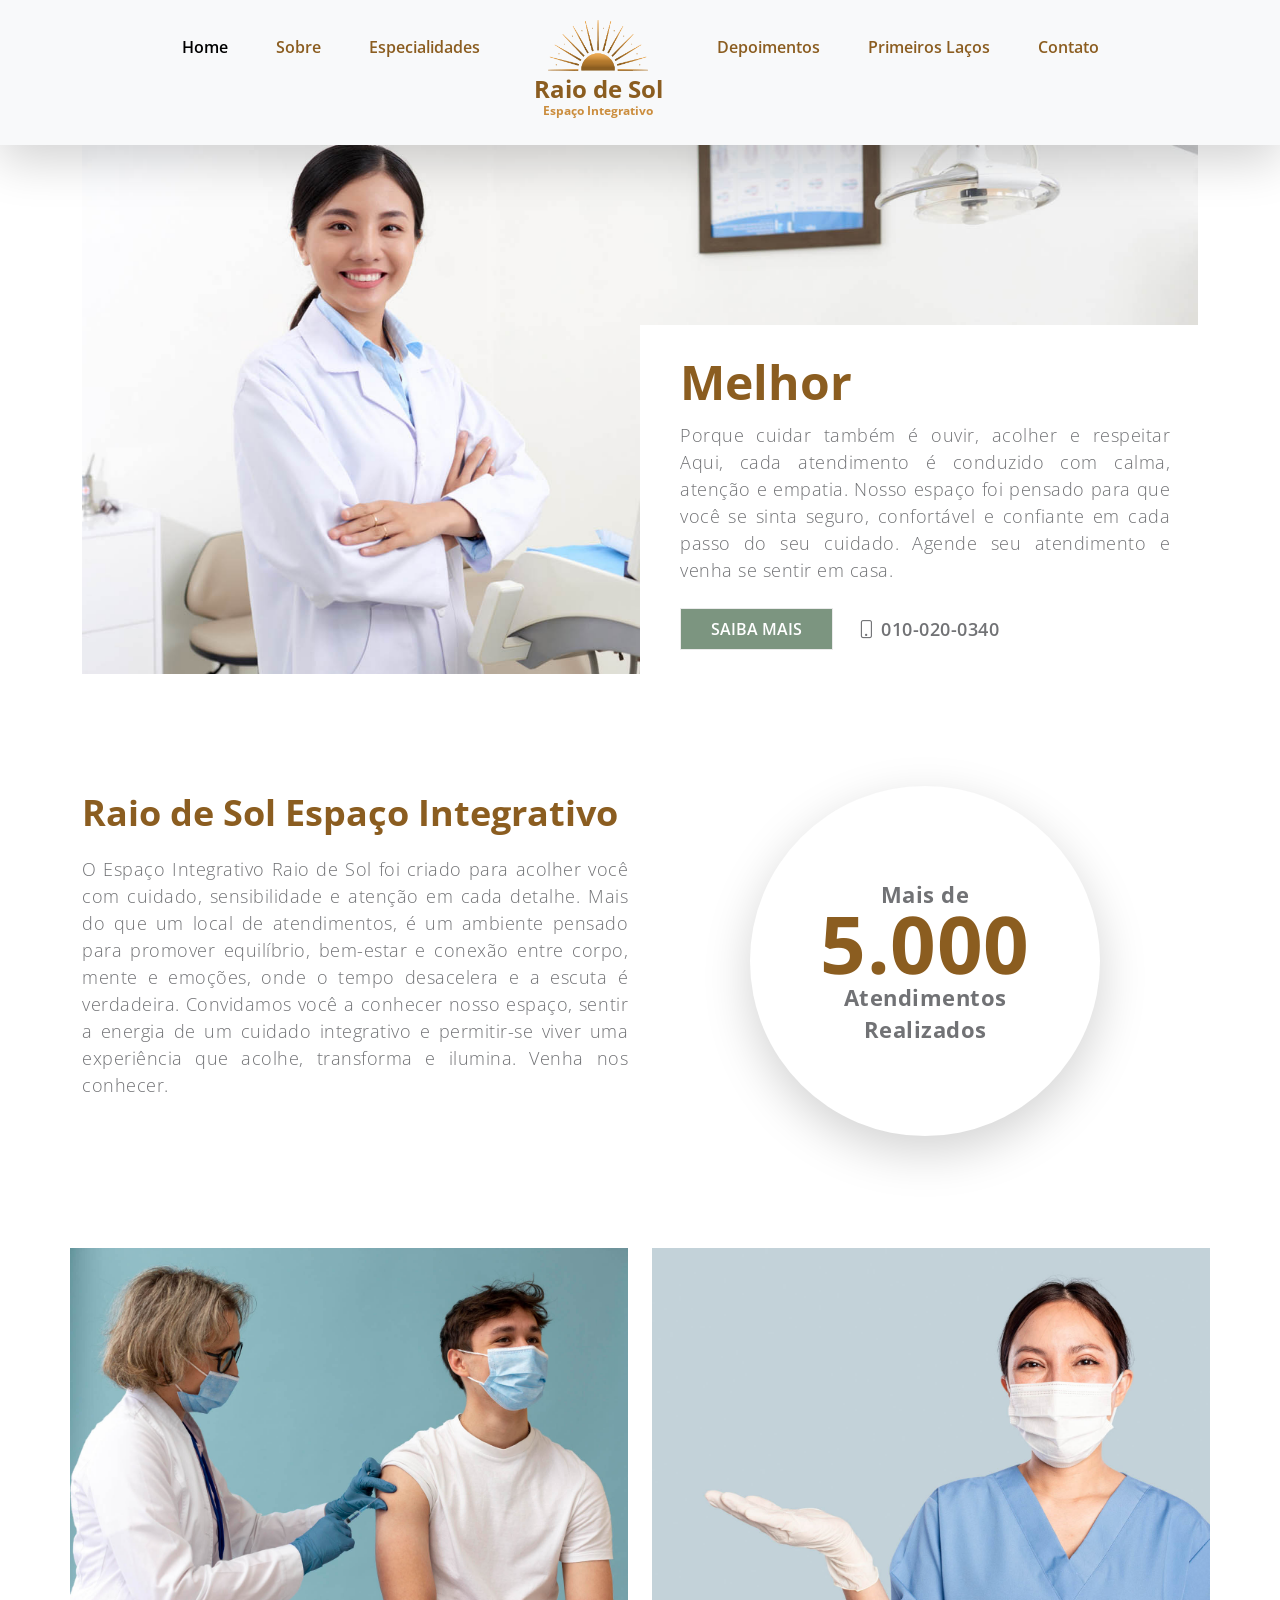
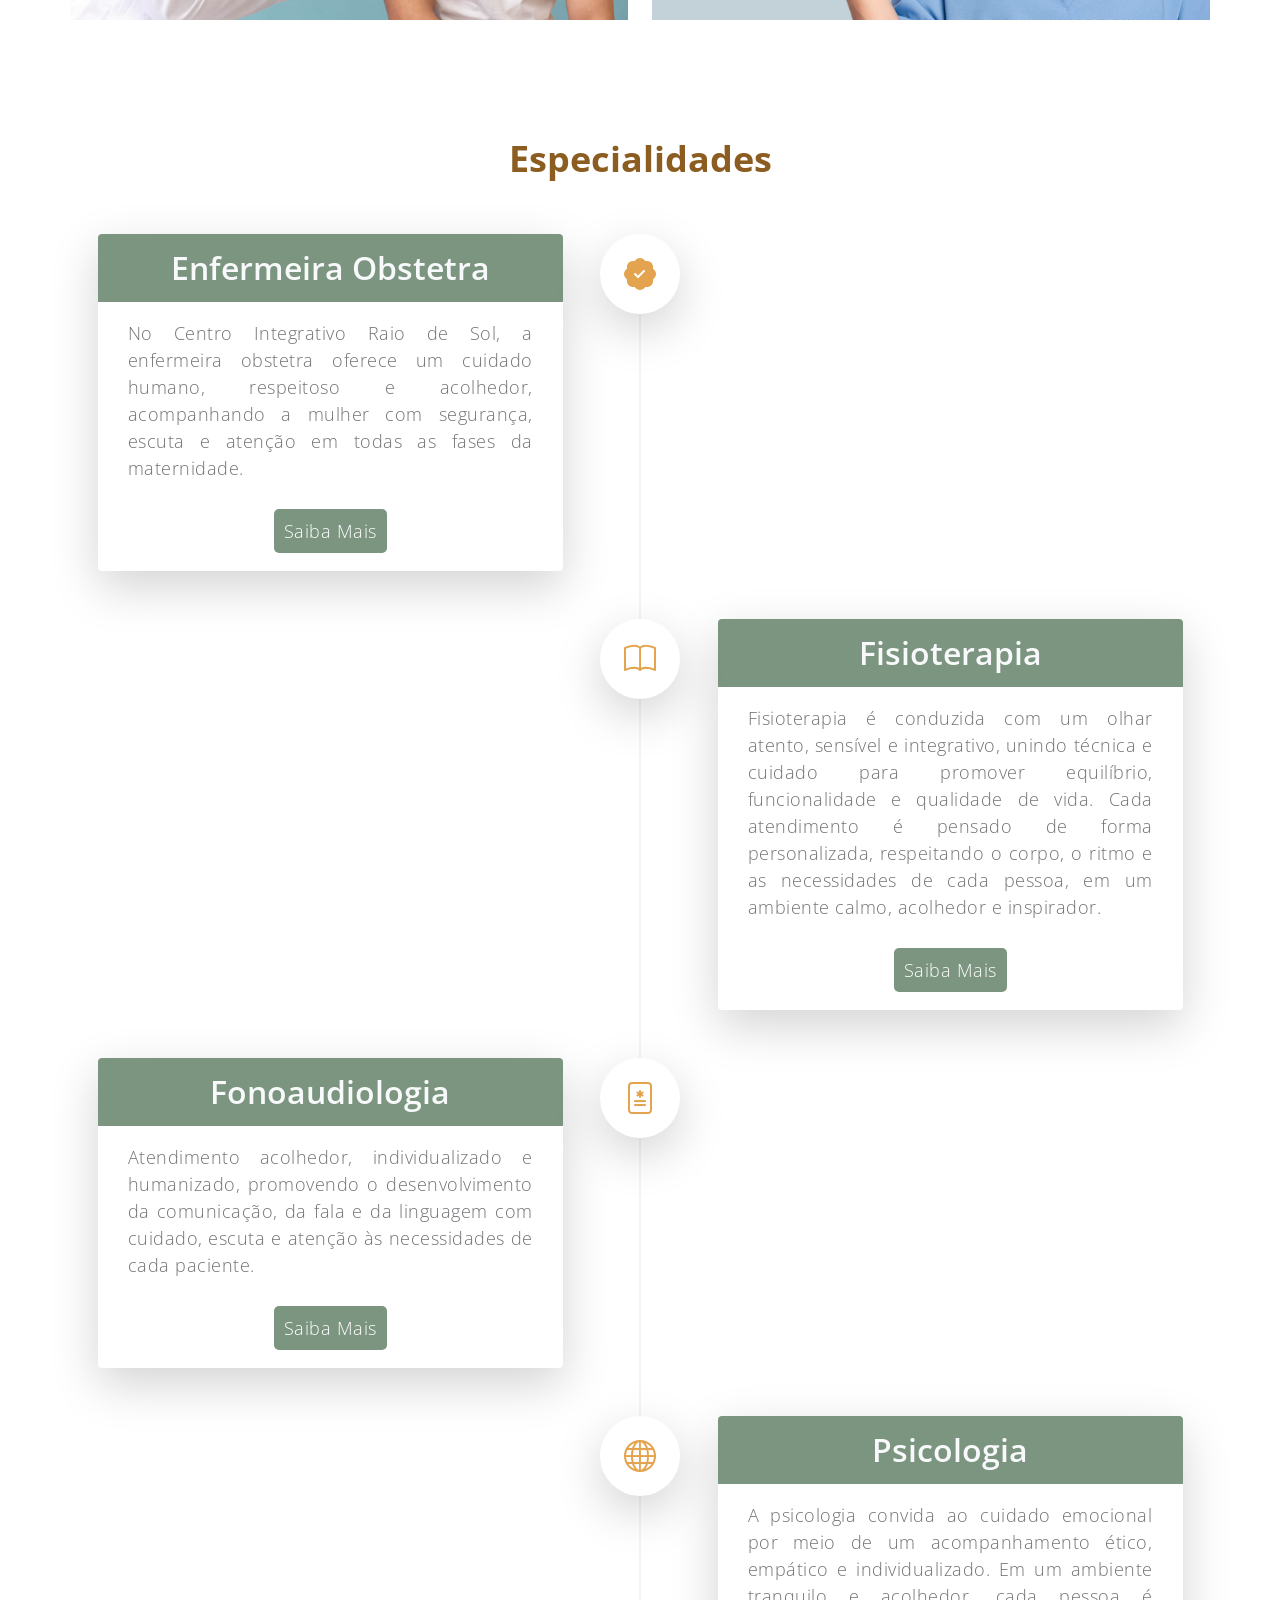
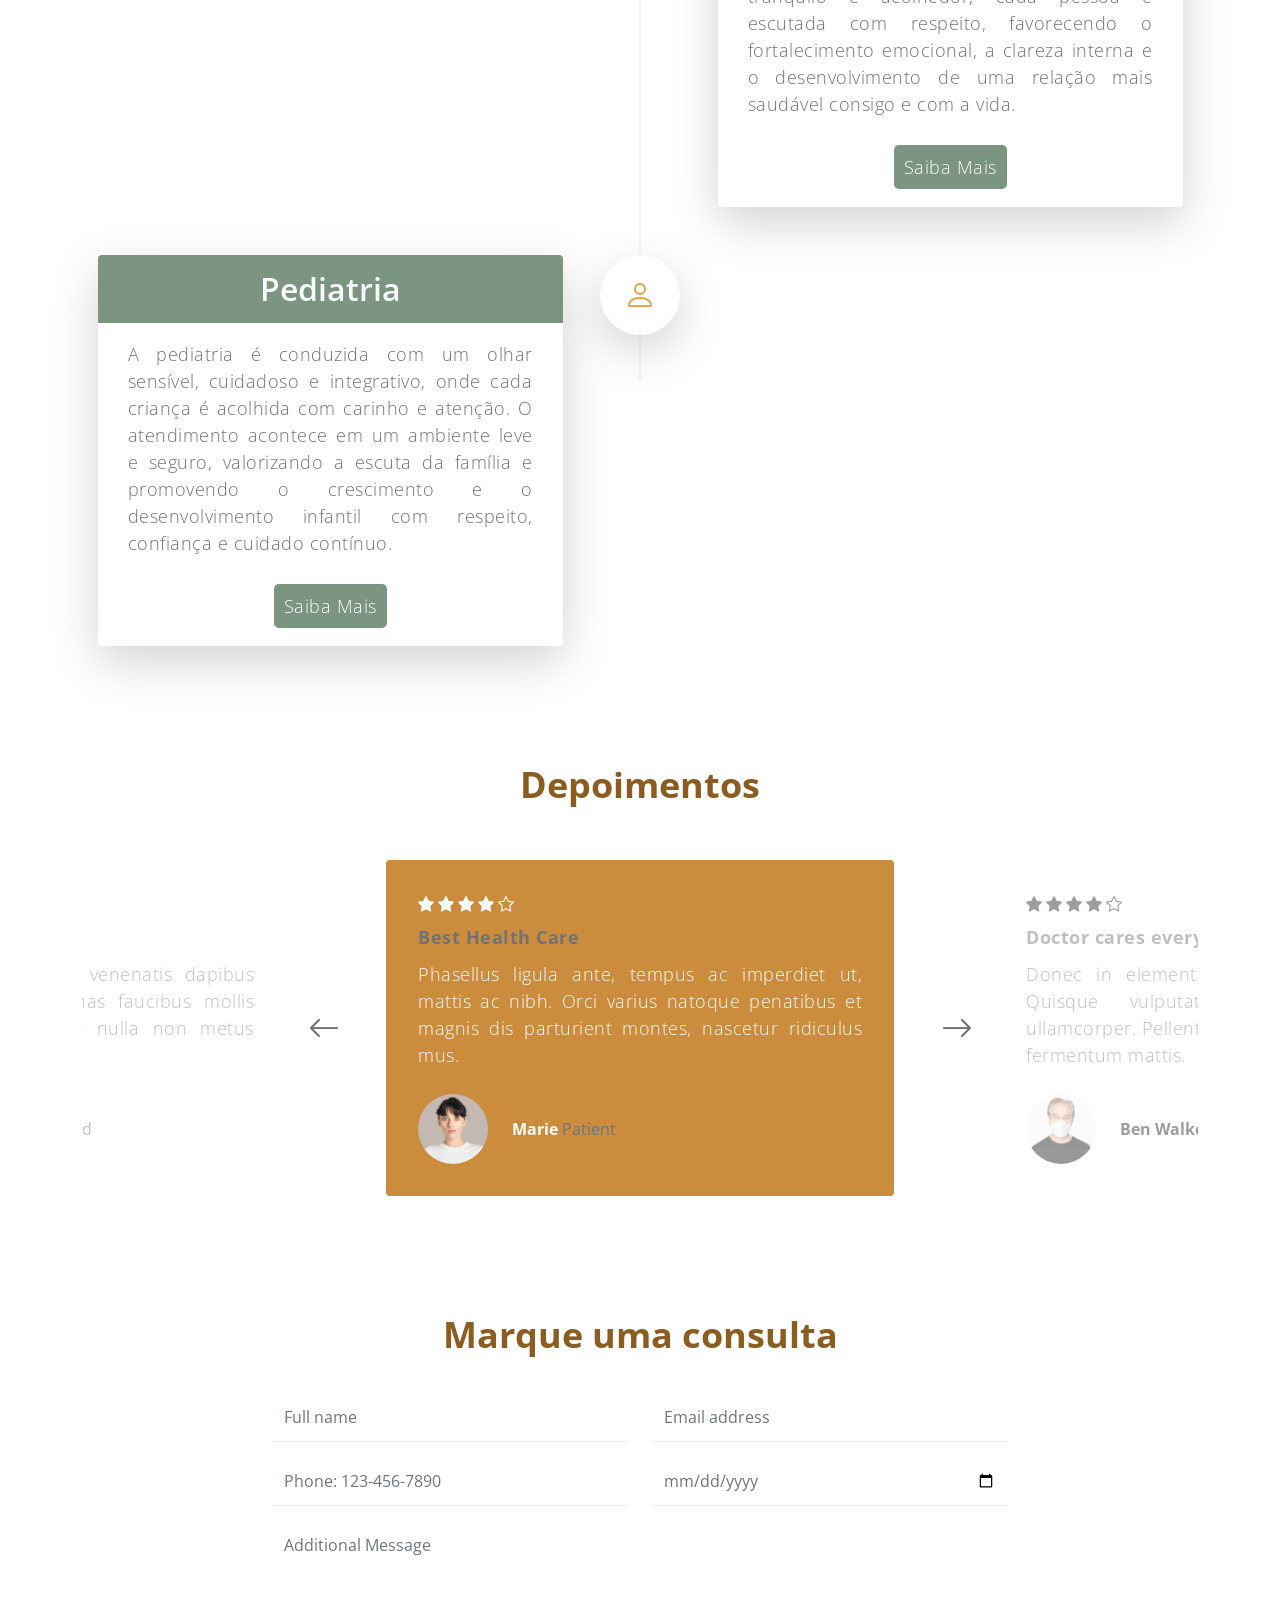
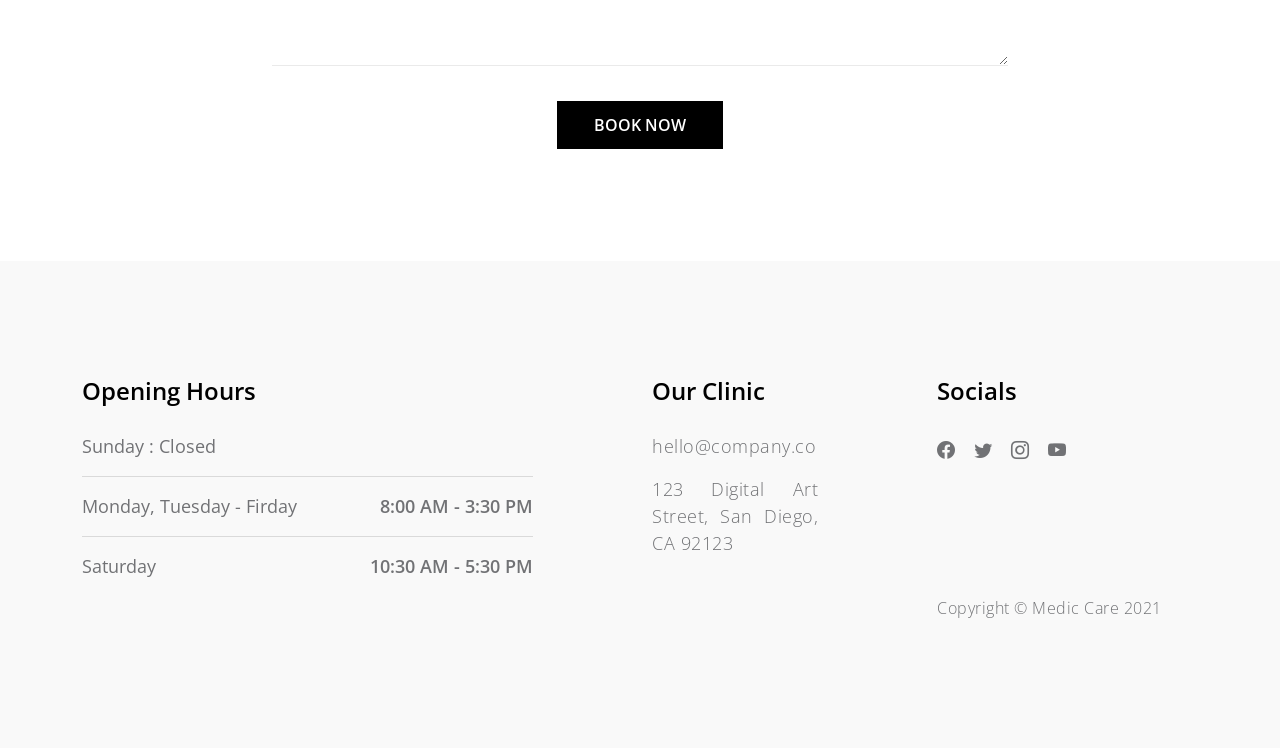
<file: index.html>
<!doctype html>
<html lang="en">
    <head>
        <meta charset="utf-8">
        <meta name="viewport" content="width=device-width, initial-scale=1">

        <meta name="description" content="">
        <meta name="author" content="">

        <title>Raio de Sol </title>

        <!-- CSS FILES -->        
        <link rel="preconnect" href="https://fonts.googleapis.com">
        
        <link rel="preconnect" href="https://fonts.gstatic.com" crossorigin>
        
        <link href="https://fonts.googleapis.com/css2?family=Open+Sans:wght@300;400;600;700&display=swap" rel="stylesheet">

        <link href="css/bootstrap.min.css" rel="stylesheet">

        <link href="css/bootstrap-icons.css" rel="stylesheet">

        <link href="css/owl.carousel.min.css" rel="stylesheet">

        <link href="css/owl.theme.default.min.css" rel="stylesheet">

        <link href="css/templatemo-medic-care.css" rel="stylesheet">

        

    </head>
    
    <body id="top">
    
        <main>

            <nav class="navbar navbar-expand-lg bg-light fixed-top shadow-lg">
                <div class="container">
                    <a class="navbar-brand mx-auto d-lg-none" href="index.html">
                        <img src="images/logo.png" /><br>
                        Raio de Sol
                        <strong class="d-block">Espaço Integrativo</strong>
                    </a>

                    <button class="navbar-toggler" type="button" data-bs-toggle="collapse" data-bs-target="#navbarNav" aria-controls="navbarNav" aria-expanded="false" aria-label="Toggle navigation">
                        <span class="navbar-toggler-icon"></span>
                    </button>

                    <div class="collapse navbar-collapse" id="navbarNav">
                        <ul class="navbar-nav mx-auto">
                            <li class="nav-item active">
                                <a class="nav-link" href="#hero">Home</a>
                            </li>

                            <li class="nav-item">
                                <a class="nav-link" href="#about">Sobre</a>
                            </li>

                            <li class="nav-item">
                                <a class="nav-link" href="#timeline">Especialidades</a>
                            </li>

                            <a class="navbar-brand d-none d-lg-block" href="index.html">
                                <img src="images/logo.png" /><br>
                                Raio de Sol
                                <strong class="d-block">Espaço Integrativo</strong>
                            </a>

                            <li class="nav-item">
                                <a class="nav-link" href="#reviews">Depoimentos</a>
                            </li>

                            <li class="nav-item">
                                <a class="nav-link" href="#booking">Primeiros Laços</a>
                            </li>

                            <li class="nav-item">
                                <a class="nav-link" href="#contact">Contato</a>
                            </li>
                        </ul>
                    </div>

                </div>
            </nav>

            <section class="hero" id="hero">
                <div class="container">
                    <div class="row">

                        <div class="col-12">
                            <div id="myCarousel" class="carousel slide carousel-fade" data-bs-ride="carousel">
                                <div class="carousel-inner">
                                    <div class="carousel-item active">
                                        <img src="images/slider/portrait-successful-mid-adult-doctor-with-crossed-arms.jpg" class="img-fluid" alt="">
                                    </div>

                                    <div class="carousel-item">
                                        <img src="images/slider/young-asian-female-dentist-white-coat-posing-clinic-equipment.jpg" class="img-fluid" alt="">
                                    </div>

                                    <div class="carousel-item">
                                        <img src="images/slider/doctor-s-hand-holding-stethoscope-closeup.jpg" class="img-fluid" alt="">
                                    </div>
                                </div>
                            </div>

                            <div class="heroText d-flex flex-column justify-content-center">

                                <h1 class="mt-auto mb-2">
                                    Melhor
                                    <div class="animated-info">
                                        <span class="animated-item">saúde</span>
                                        <span class="animated-item">dia</span>
                                        <span class="animated-item">vida</span>
                                    </div>
                                </h1>

                                <p class="mb-4">Porque cuidar também é ouvir, acolher e respeitar
Aqui, cada atendimento é conduzido com calma, atenção e empatia. Nosso espaço foi pensado para que você se sinta seguro, confortável e confiante em cada passo do seu cuidado. Agende seu atendimento e venha se sentir em casa.</p>

                                <div class="heroLinks d-flex flex-wrap align-items-center">
                                    <a class="custom-link me-4" href="#about" data-hover="Saiba Mais">Saiba Mais</a>

                                    <p class="contact-phone mb-0"><i class="bi-phone"></i> 010-020-0340</p>
                                </div>
                            </div>
                        </div>

                    </div>
                </div>
            </section>

            <section class="section-padding" id="about">
                <div class="container">
                    <div class="row">

                        <div class="col-lg-6 col-md-6 col-12">
                            <h2 class="mb-lg-3 mb-3">Raio de Sol Espaço Integrativo</h2>

                            <p>O Espaço Integrativo Raio de Sol foi criado para acolher você com cuidado, sensibilidade e atenção em cada detalhe. Mais do que um local de atendimentos, é um ambiente pensado para promover equilíbrio, bem-estar e conexão entre corpo, mente e emoções, onde o tempo desacelera e a escuta é verdadeira. Convidamos você a conhecer nosso espaço, sentir a energia de um cuidado integrativo e permitir-se viver uma experiência que acolhe, transforma e ilumina. Venha nos conhecer.</p>
                        </div>

                        <div class="col-lg-4 col-md-5 col-12 mx-auto">
                            <div class="featured-circle bg-white shadow-lg d-flex justify-content-center align-items-center">
                                <p class="featured-text">Mais de<br><span class="featured-number">5.000</span><br>Atendimentos <br>Realizados</p>
                            </div>
                        </div>

                    </div>
                </div>
            </section>

            <section class="gallery">
                <div class="container">
                    <div class="row">

                        <div class="col-lg-6 col-6 ps-0">
                            <img src="images/gallery/medium-shot-man-getting-vaccine.jpg" class="img-fluid galleryImage" alt="get a vaccine" title="get a vaccine for yourself">
                        </div>

                        <div class="col-lg-6 col-6 pe-0">
                            <img src="images/gallery/female-doctor-with-presenting-hand-gesture.jpg" class="img-fluid galleryImage" alt="wear a mask" title="wear a mask to protect yourself">
                        </div>

                    </div>
                </div>
            </section>

            <section class="section-padding pb-0" id="timeline">
                <div class="container">
                    <div class="row">

                        <h2 class="text-center mb-lg-5 mb-4">Especialidades</h2>
                        
                        <div class="timeline">
                            <div class="row g-0 justify-content-end justify-content-md-around align-items-start timeline-nodes">
                                <div class="col-9 col-md-5 me-md-4 me-lg-0 order-3 order-md-1 timeline-content bg-white shadow-lg">
                                    <h3 class="text-light">Enfermeira Obstetra</h3>

                                    <p>No Centro Integrativo Raio de Sol, a enfermeira obstetra oferece um cuidado humano, respeitoso e acolhedor, acompanhando a mulher com segurança, escuta e atenção em todas as fases da maternidade.</p>

                                    <p class="link"><a href="">Saiba Mais</a></p>
                                </div>

                                <div class="col-3 col-sm-1 order-2 timeline-icons text-md-center">
                                    <i class="bi-patch-check-fill timeline-icon"></i>
                                </div>

                                <div class="col-9 col-md-5 ps-md-3 ps-lg-0 order-1 order-md-3 py-4 timeline-date">
                                    <time></time>
                                </div>
                            </div>

                            <div class="row g-0 justify-content-end justify-content-md-around align-items-start timeline-nodes my-lg-5 my-4">
                                <div class="col-9 col-md-5 ms-md-4 ms-lg-0 order-3 order-md-1 timeline-content bg-white shadow-lg">
                                    <h3 class=" text-light">Fisioterapia</h3>

                                    <p>Fisioterapia é conduzida com um olhar atento, sensível e integrativo, unindo técnica e cuidado para promover equilíbrio, funcionalidade e qualidade de vida. Cada atendimento é pensado de forma personalizada, respeitando o corpo, o ritmo e as necessidades de cada pessoa, em um ambiente calmo, acolhedor e inspirador.</p>

                                    <p class="link"><a href="">Saiba Mais</a></p>
                                </div>

                                <div class="col-3 col-sm-1 order-2 timeline-icons text-md-center">
                                    <i class="bi-book timeline-icon"></i>
                                </div>

                                <div class="col-9 col-md-5 pe-md-3 pe-lg-0 order-1 order-md-3 py-4 timeline-date">
                                    <time></time>
                                </div>
                            </div>

                            <div class="row g-0 justify-content-end justify-content-md-around align-items-start timeline-nodes">
                                <div class="col-9 col-md-5 me-md-4 me-lg-0 order-3 order-md-1 timeline-content bg-white shadow-lg">
                                    <h3 class=" text-light">Fonoaudiologia</h3>

                                    <p>Atendimento acolhedor, individualizado e humanizado, promovendo o desenvolvimento da comunicação, da fala e da linguagem com cuidado, escuta e atenção às necessidades de cada paciente.</p>

                                    <p class="link"><a href="fonoaudiologia.html">Saiba Mais</a></p>
                                </div>

                                <div class="col-3 col-sm-1 order-2 timeline-icons text-md-center">
                                    <i class="bi-file-medical timeline-icon"></i>
                                </div>

                                <div class="col-9 col-md-5 ps-md-3 ps-lg-0 order-1 order-md-3 py-4 timeline-date">
                                    <time></time>
                                </div>
                            </div>

                            <div class="row g-0 justify-content-end justify-content-md-around align-items-start timeline-nodes my-lg-5 my-4">
                                <div class="col-9 col-md-5 ms-md-4 ms-lg-0 order-3 order-md-1 timeline-content bg-white shadow-lg">
                                    <h3 class=" text-light">Psicologia</h3>

                                    <p>A psicologia convida ao cuidado emocional por meio de um acompanhamento ético, empático e individualizado. Em um ambiente tranquilo e acolhedor, cada pessoa é escutada com respeito, favorecendo o fortalecimento emocional, a clareza interna e o desenvolvimento de uma relação mais saudável consigo e com a vida.</p>
                                    
                                    <p class="link"><a href="">Saiba Mais</a></p>
                                </div>

                                <div class="col-3 col-sm-1 order-2 timeline-icons text-md-center">
                                    <i class="bi-globe timeline-icon"></i>
                                </div>

                                <div class="col-9 col-md-5 pe-md-3 pe-lg-0 order-1 order-md-3 py-4 timeline-date">
                                    <time></time>
                                </div>
                            </div>

                            <div class="row g-0 justify-content-end justify-content-md-around align-items-start timeline-nodes">
                                <div class="col-9 col-md-5 me-md-4 me-lg-0 order-3 order-md-1 timeline-content bg-white shadow-lg">
                                    <h3 class=" text-light">Pediatria</h3>

                                    <p>A pediatria é conduzida com um olhar sensível, cuidadoso e integrativo, onde cada criança é acolhida com carinho e atenção. O atendimento acontece em um ambiente leve e seguro, valorizando a escuta da família e promovendo o crescimento e o desenvolvimento infantil com respeito, confiança e cuidado contínuo.</p>

                                    <p class="link"><a href="">Saiba Mais</a></p>
                                </div>

                                <div class="col-3 col-sm-1 order-2 timeline-icons text-md-center">
                                    <i class="bi-person timeline-icon"></i>
                                </div>

                                <div class="col-9 col-md-5 ps-md-3 ps-lg-0 order-1 order-md-3 py-4 timeline-date">
                                    <time></time>
                                </div>
                            </div>
                        </div>

                    </div>
                </div>
            </section>

            <section class="section-padding pb-0" id="reviews">
                <div class="container">
                    <div class="row">

                        <div class="col-12">
                            <h2 class="text-center mb-lg-5 mb-4">Depoimentos</h2>

                            <div class="owl-carousel reviews-carousel">

                                <figure class="reviews-thumb d-flex flex-wrap align-items-center rounded">
                                    <div class="reviews-stars">
                                        <i class="bi-star-fill"></i>
                                        <i class="bi-star-fill"></i>
                                        <i class="bi-star-fill"></i>
                                        <i class="bi-star-fill"></i>
                                        <i class="bi-star"></i>
                                    </div>

                                    <p class="d-block mt-2 mb-0 w-100"><strong>Best Health Care</strong></p>

                                    <p class="reviews-text w-100">Phasellus ligula ante, tempus ac imperdiet ut, mattis ac nibh. Orci varius natoque penatibus et magnis dis parturient montes, nascetur ridiculus mus.</p>

                                    <img src="images/reviews/beautiful-woman-face-portrait-brown-background.jpeg" class="img-fluid reviews-image" alt="">

                                    <figcaption class="ms-4">
                                        <strong>Marie</strong>

                                        <span class="text-muted">Patient</span>
                                    </figcaption>
                                </figure>

                                <figure class="reviews-thumb d-flex flex-wrap align-items-center rounded">
                                    <div class="reviews-stars">
                                        <i class="bi-star-fill"></i>
                                        <i class="bi-star-fill"></i>
                                        <i class="bi-star-fill"></i>
                                        <i class="bi-star-fill"></i>
                                        <i class="bi-star"></i>
                                    </div>

                                    <p class="text-primary d-block mt-2 mb-0 w-100"><strong>Doctor cares everyone!</strong></p>

                                    <p class="reviews-text w-100">Donec in elementum orci, nec posuere ligula. Quisque vulputate diam et ullamcorper ullamcorper. Pellentesque vestibulum neque at leo fermentum mattis.</p>

                                    <img src="images/reviews/senior-man-wearing-white-face-mask-covid-19-campaign-with-design-space.jpeg" class="img-fluid reviews-image" alt="">

                                    <figcaption class="ms-4">
                                        <strong>Ben Walker</strong>

                                        <span class="text-muted">Recovered</span>
                                    </figcaption>
                                </figure>

                                <figure class="reviews-thumb d-flex flex-wrap align-items-center rounded">
                                    <div class="reviews-stars">
                                        <i class="bi-star-fill"></i>
                                        <i class="bi-star-fill"></i>
                                        <i class="bi-star-fill"></i>
                                        <i class="bi-star-fill"></i>
                                        <i class="bi-star-fill"></i>
                                    </div>

                                    <p class="text-primary d-block mt-2 mb-0 w-100"><strong>Great services!</strong></p>

                                    <p class="reviews-text w-100">Vestibulum ante ipsum primis in faucibus orci luctus et ultrices posuere cubilia curae; Donec sit amet velit vitae purus aliquam efficitur.</p>

                                    <img src="images/reviews/portrait-british-woman.jpeg" class="img-fluid reviews-image" alt="">

                                    <figcaption class="ms-4">
                                        <strong>Laura Zono</strong>

                                        <span class="text-muted">New Patient</span>
                                    </figcaption>
                                </figure>

                                <figure class="reviews-thumb d-flex flex-wrap align-items-center rounded">
                                    <div class="reviews-stars">
                                        <i class="bi-star-fill"></i>
                                        <i class="bi-star-fill"></i>
                                        <i class="bi-star-fill"></i>
                                        <i class="bi-star"></i>
                                        <i class="bi-star"></i>
                                    </div>

                                    <p class="text-primary d-block mt-2 mb-0 w-100"><strong>Best Advices</strong></p>

                                    <p class="reviews-text w-100">Integer posuere erat a ante venenatis dapibus posuere velit aliquet. Maecenas faucibus mollis interdum. Donec ullamcorper nulla non metus auctor fringilla.</p>

                                    <img src="images/reviews/woman-wearing-mask-face-closeup-covid-19-green-background.jpeg" class="img-fluid reviews-image" alt="">

                                    <figcaption class="ms-4">
                                        <strong>Rosey</strong>

                                        <span class="text-muted">Almost Recovered</span>
                                    </figcaption>
                                </figure>
                               
                            </div>
                        </div>

                    </div>
                </div>
            </section>

            <section class="section-padding" id="booking">
                <div class="container">
                    <div class="row">
                    
                        <div class="col-lg-8 col-12 mx-auto">
                            <div class="booking-form">
                                
                                <h2 class="text-center mb-lg-3 mb-2">Marque uma consulta</h2>
                            
                                <form role="form" action="#booking" method="post">
                                    <div class="row">
                                        <div class="col-lg-6 col-12">
                                            <input type="text" name="name" id="name" class="form-control" placeholder="Full name" required>
                                        </div>

                                        <div class="col-lg-6 col-12">
                                            <input type="email" name="email" id="email" pattern="[^ @]*@[^ @]*" class="form-control" placeholder="Email address" required>
                                        </div>

                                        <div class="col-lg-6 col-12">
                                            <input type="telephone" name="phone" id="phone" pattern="[0-9]{3}-[0-9]{3}-[0-9]{4}" class="form-control" placeholder="Phone: 123-456-7890">
                                        </div>

                                        <div class="col-lg-6 col-12">
                                            <input type="date" name="date" id="date" value="" class="form-control">
                                            
                                        </div>

                                        <div class="col-12">
                                            <textarea class="form-control" rows="5" id="message" name="message" placeholder="Additional Message"></textarea>
                                        </div>

                                        <div class="col-lg-3 col-md-4 col-6 mx-auto">
                                            <button type="submit" class="form-control" id="submit-button">Book Now</button>
                                        </div>
                                    </div>
                                </form>

                            </div>
                        </div>

                    </div>
                </div>
            </section>

        </main>

        <footer class="site-footer section-padding" id="contact">
            <div class="container">
                <div class="row">

                    <div class="col-lg-5 me-auto col-12">
                        <h5 class="mb-lg-4 mb-3">Opening Hours</h5>

                        <ul class="list-group list-group-flush">
                            <li class="list-group-item d-flex">
                                Sunday : Closed
                            </li>

                            <li class="list-group-item d-flex">
                                Monday, Tuesday - Firday
                                <span>8:00 AM - 3:30 PM</span>
                            </li>

                            <li class="list-group-item d-flex">
                                Saturday
                                <span>10:30 AM - 5:30 PM</span>
                            </li>
                        </ul>
                    </div>

                    <div class="col-lg-2 col-md-6 col-12 my-4 my-lg-0">
                        <h5 class="mb-lg-4 mb-3">Our Clinic</h5>

                        <p><a href="mailto:hello@company.co">hello@company.co</a><p>

                        <p>123 Digital Art Street, San Diego, CA 92123</p>
                    </div>

                    <div class="col-lg-3 col-md-6 col-12 ms-auto">
                        <h5 class="mb-lg-4 mb-3">Socials</h5>

                        <ul class="social-icon">
                            <li><a href="#" class="social-icon-link bi-facebook"></a></li>

                            <li><a href="#" class="social-icon-link bi-twitter"></a></li>

                            <li><a href="#" class="social-icon-link bi-instagram"></a></li>

                            <li><a href="#" class="social-icon-link bi-youtube"></a></li>
                        </ul>
                    </div>

                    <div class="col-lg-3 col-12 ms-auto mt-4 mt-lg-0">
                        <p class="copyright-text">Copyright © Medic Care 2021 
                    
                    </div>

                </div>
            </section>
        </footer>

        <!-- JAVASCRIPT FILES -->
        <script src="js/jquery.min.js"></script>
        <script src="js/bootstrap.bundle.min.js"></script>
        <script src="js/owl.carousel.min.js"></script>
        <script src="js/scrollspy.min.js"></script>
        <script src="js/custom.js"></script>
<!--

TemplateMo 566 Medic Care

https://templatemo.com/tm-566-medic-care

-->
    </body>
</html>
</file>
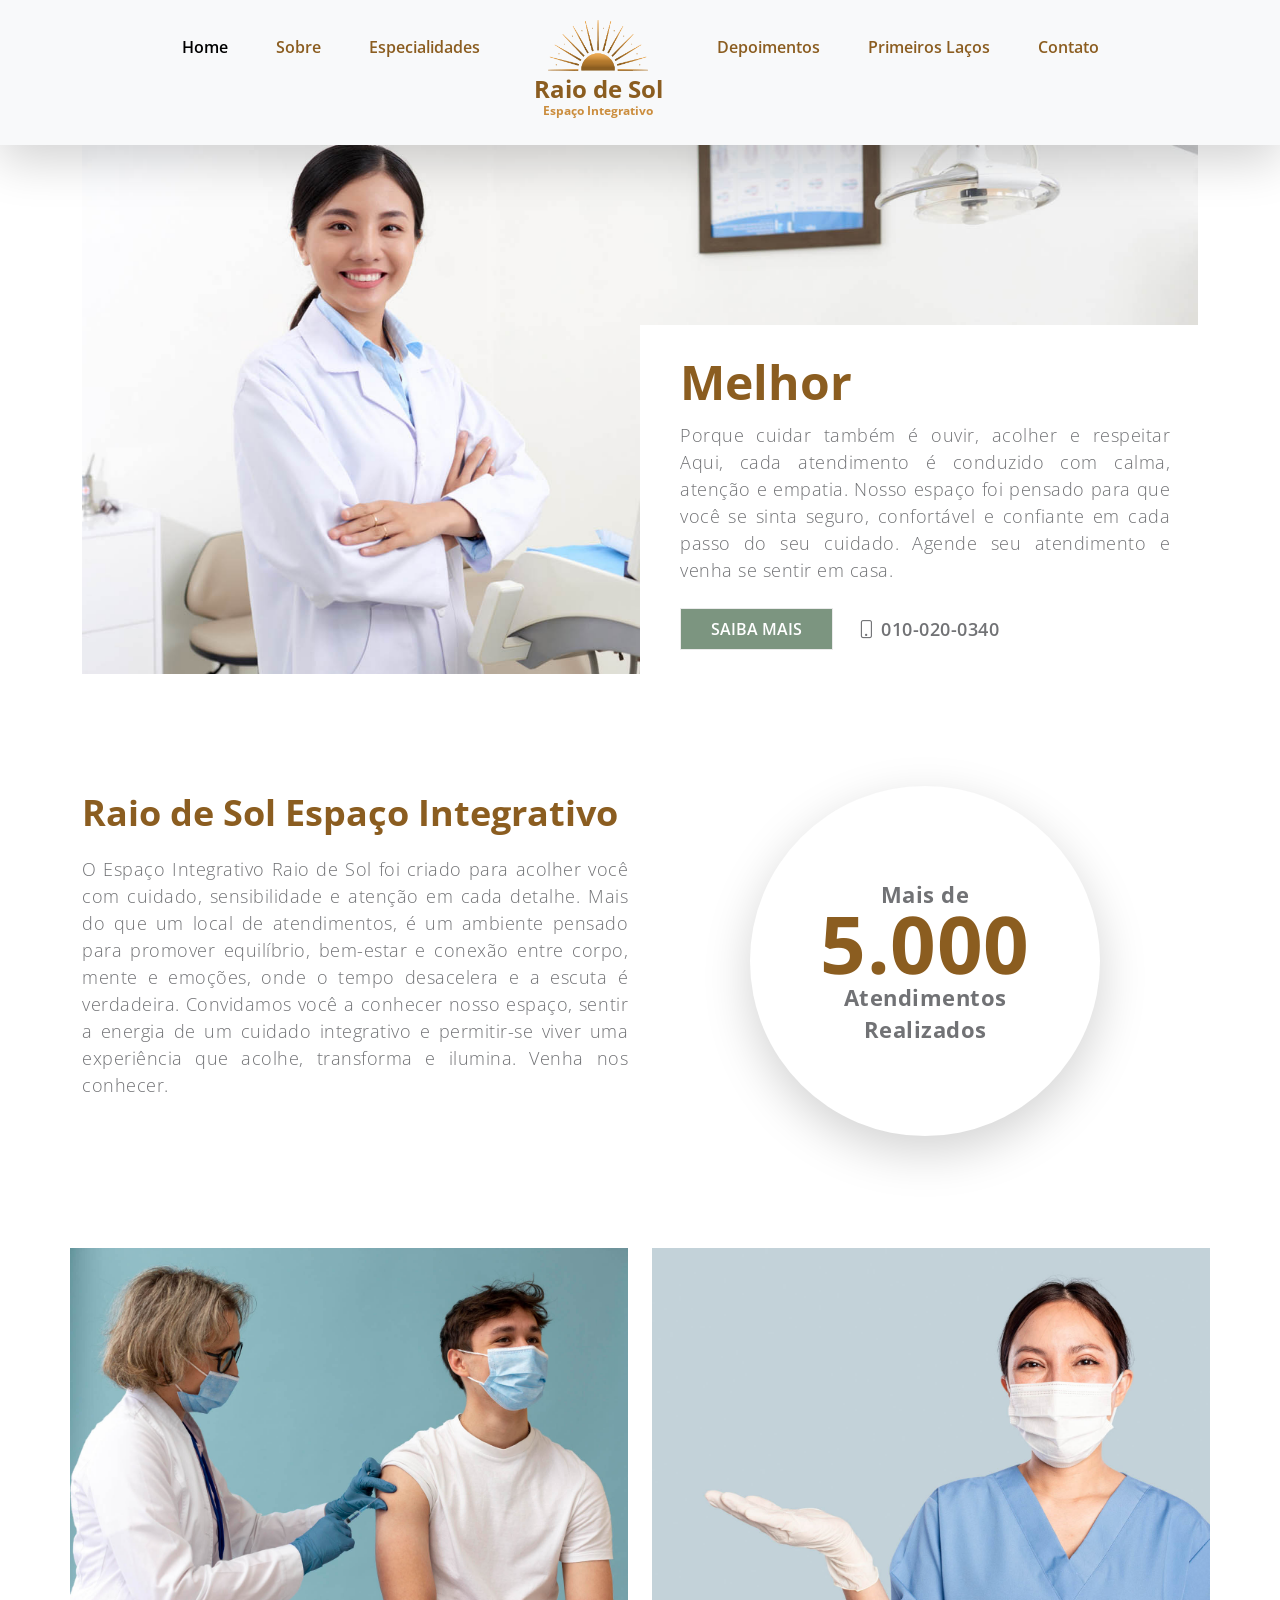
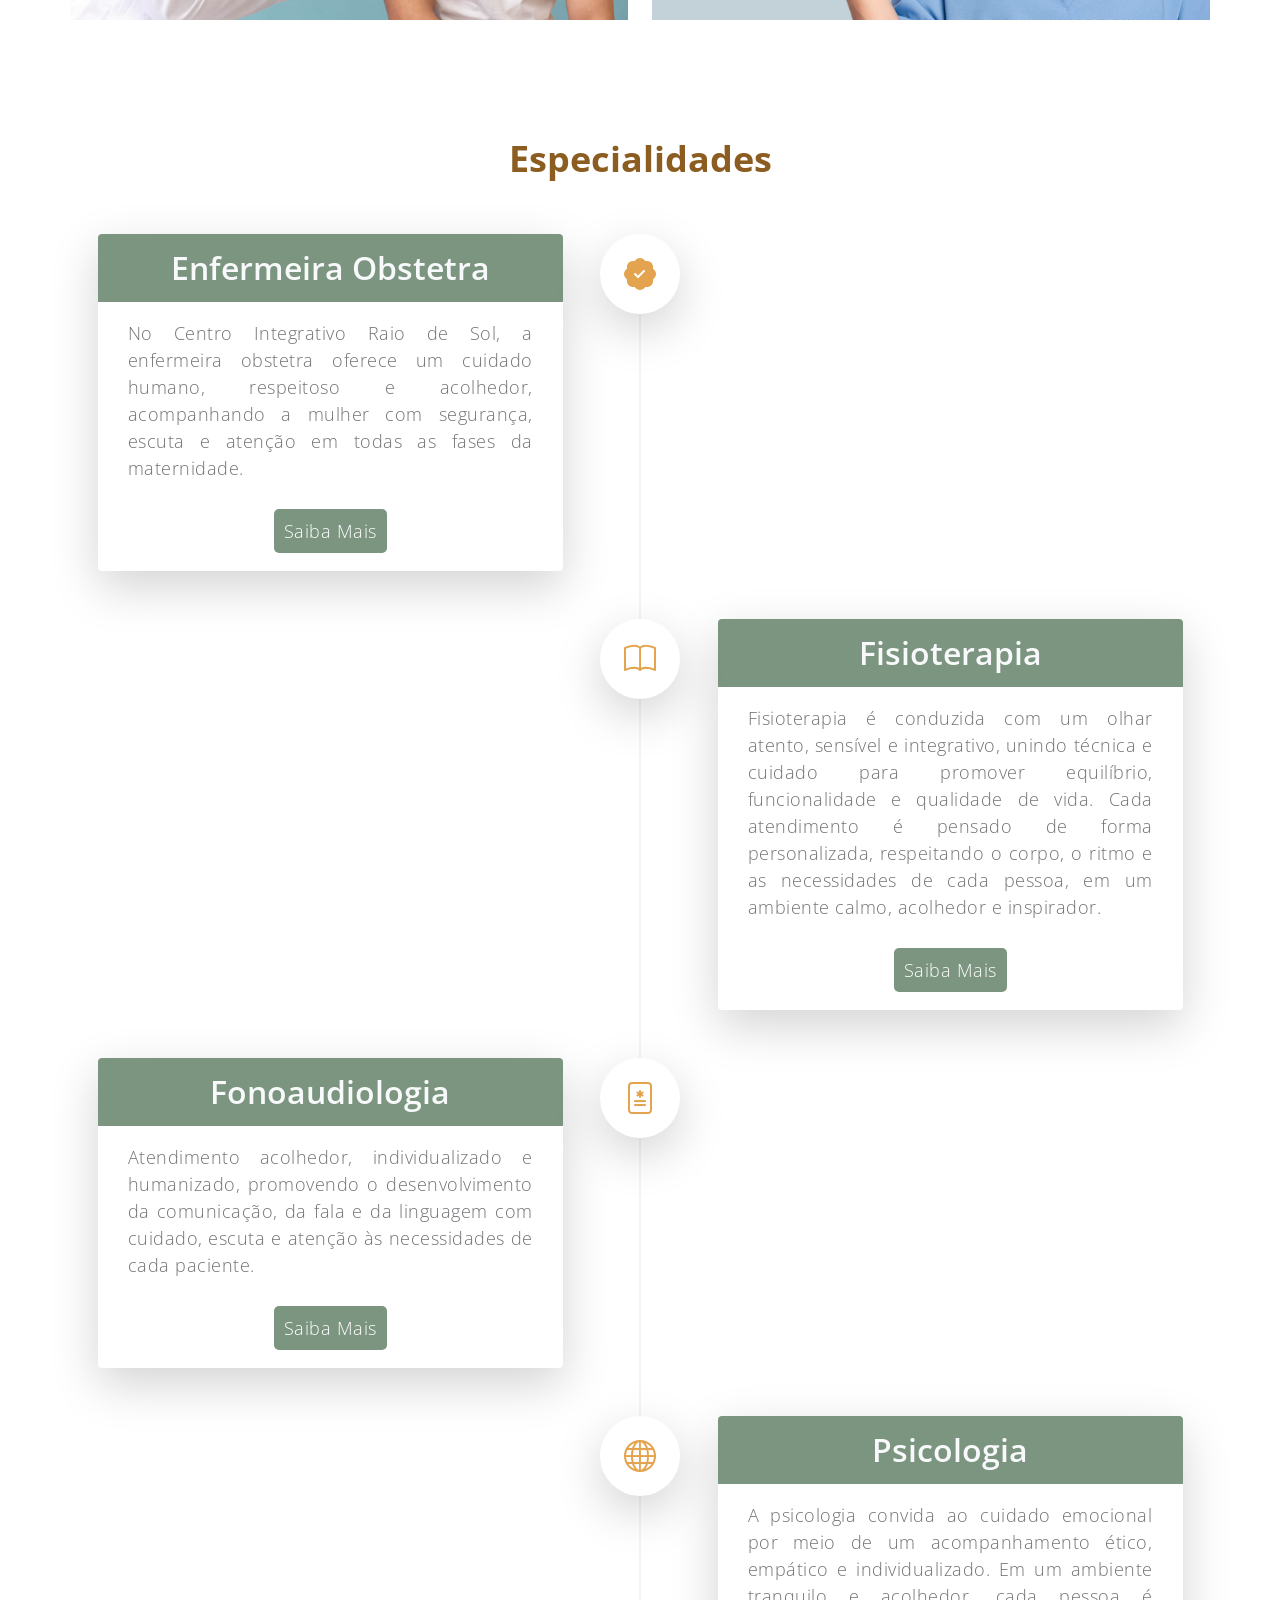
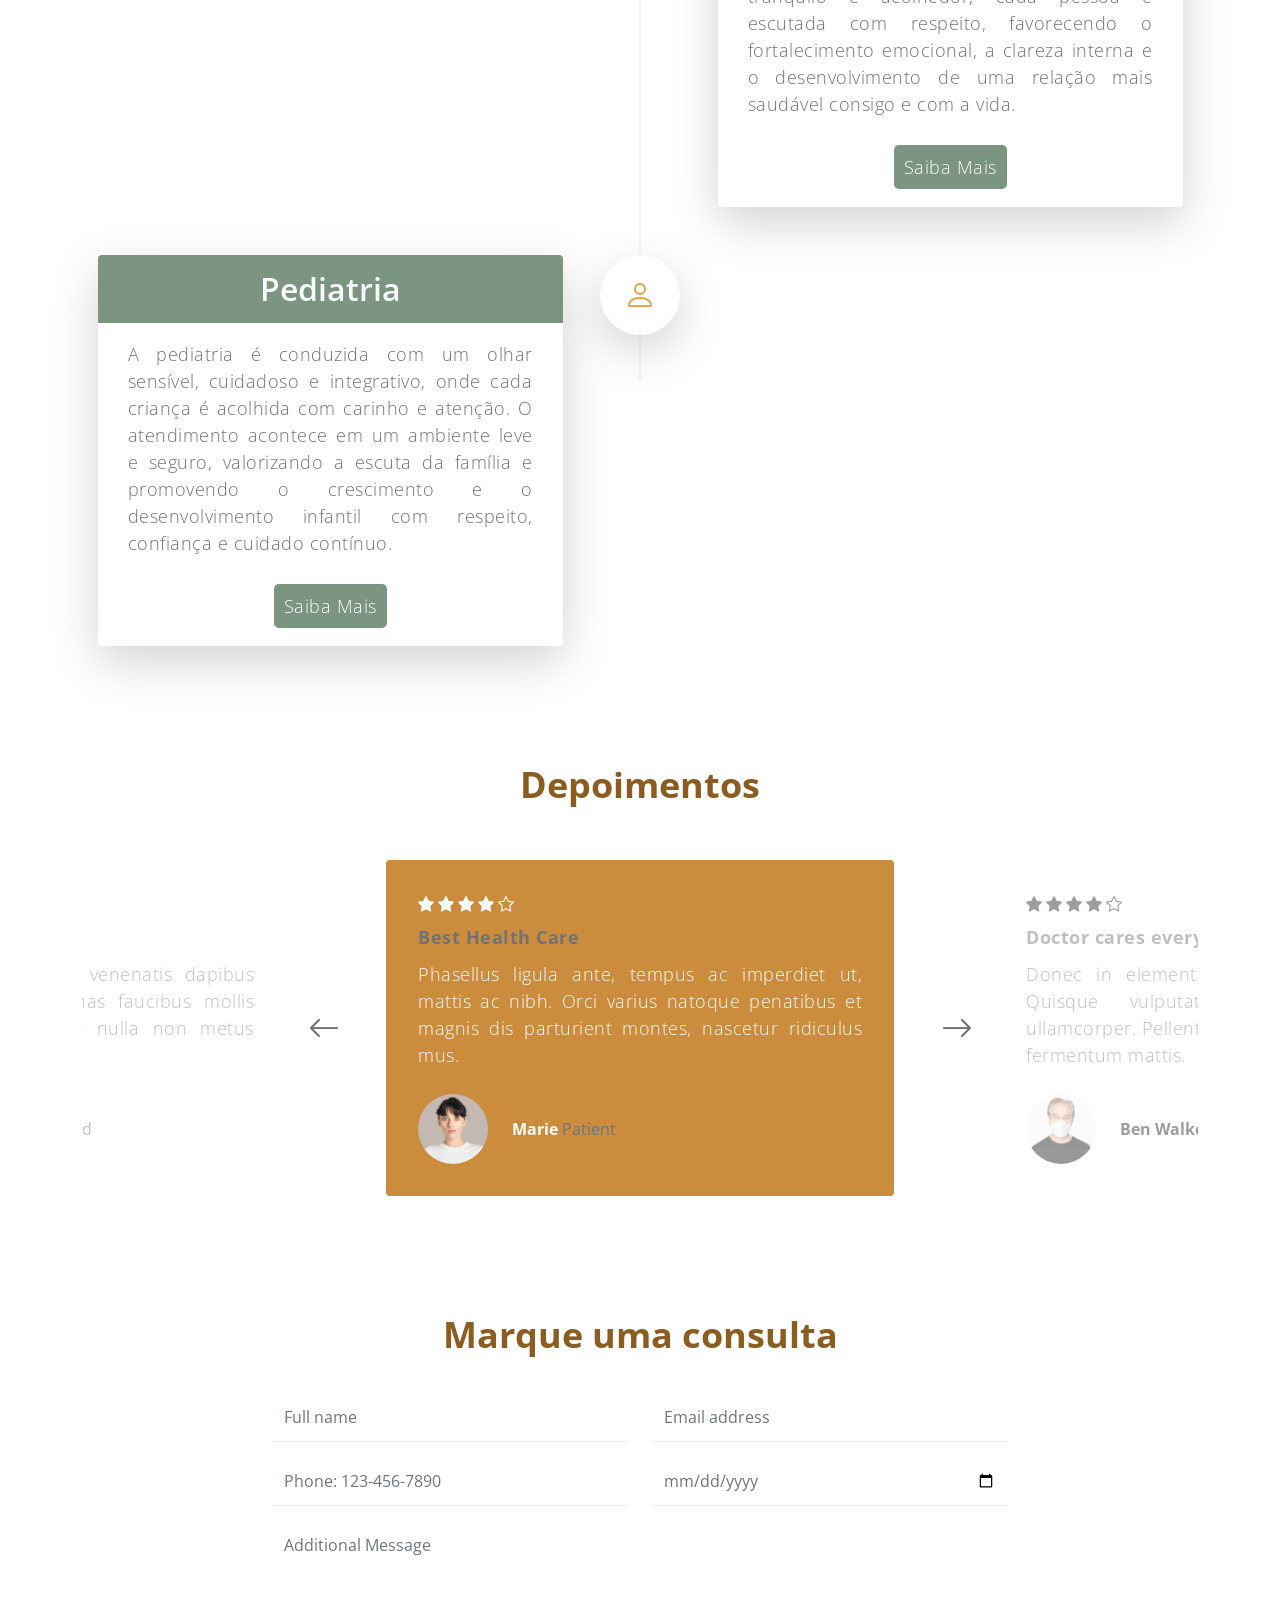
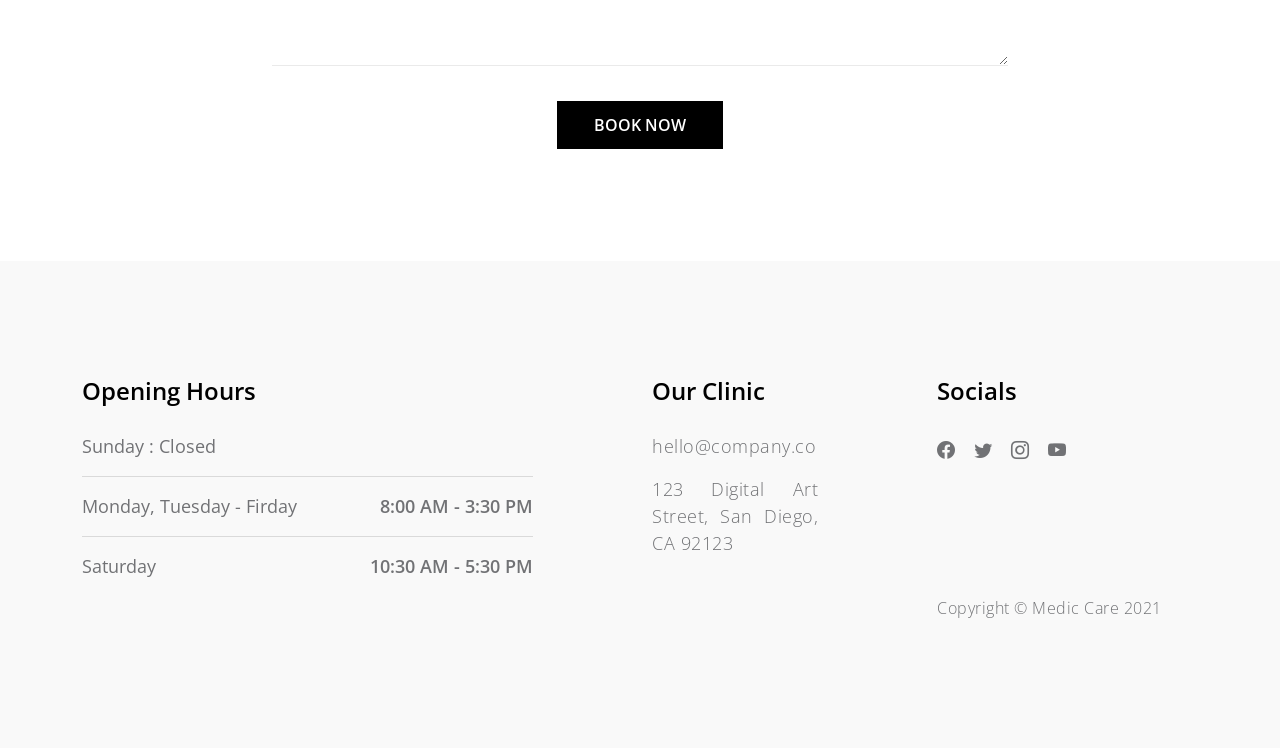
<file: enfermeira-obstetra.html>
<!doctype html>
<html lang="en">
    <head>
        <meta charset="utf-8">
        <meta name="viewport" content="width=device-width, initial-scale=1">

        <meta name="description" content="">
        <meta name="author" content="">

        <title>Raio de Sol </title>

        <!-- CSS FILES -->        
        <link rel="preconnect" href="https://fonts.googleapis.com">
        
        <link rel="preconnect" href="https://fonts.gstatic.com" crossorigin>
        
        <link href="https://fonts.googleapis.com/css2?family=Open+Sans:wght@300;400;600;700&display=swap" rel="stylesheet">

        <link href="css/bootstrap.min.css" rel="stylesheet">

        <link href="css/bootstrap-icons.css" rel="stylesheet">

        <link href="css/owl.carousel.min.css" rel="stylesheet">

        <link href="css/owl.theme.default.min.css" rel="stylesheet">

        <link href="css/templatemo-medic-care.css" rel="stylesheet">

        

    </head>
    
    <body id="top">
    
        <main>

            <nav class="navbar navbar-expand-lg bg-light fixed-top shadow-lg">
                <div class="container">
                    <a class="navbar-brand mx-auto d-lg-none" href="index.html">
                        <img src="images/logo.png" /><br>
                        Raio de Sol
                        <strong class="d-block">Espaço Integrativo</strong>
                    </a>

                    <button class="navbar-toggler" type="button" data-bs-toggle="collapse" data-bs-target="#navbarNav" aria-controls="navbarNav" aria-expanded="false" aria-label="Toggle navigation">
                        <span class="navbar-toggler-icon"></span>
                    </button>

                    <div class="collapse navbar-collapse" id="navbarNav">
                        <ul class="navbar-nav mx-auto">
                            <li class="nav-item active">
                                <a class="nav-link" href="#hero">Home</a>
                            </li>

                            <li class="nav-item">
                                <a class="nav-link" href="#about">Sobre</a>
                            </li>

                            <li class="nav-item">
                                <a class="nav-link" href="#timeline">Especialidades</a>
                            </li>

                            <a class="navbar-brand d-none d-lg-block" href="index.html">
                                <img src="images/logo.png" /><br>
                                Raio de Sol
                                <strong class="d-block">Espaço Integrativo</strong>
                            </a>

                            <li class="nav-item">
                                <a class="nav-link" href="#reviews">Depoimentos</a>
                            </li>

                            <li class="nav-item">
                                <a class="nav-link" href="#booking">Primeiros Laços</a>
                            </li>

                            <li class="nav-item">
                                <a class="nav-link" href="#contact">Contato</a>
                            </li>
                        </ul>
                    </div>

                </div>
            </nav>

            <section class="hero" id="hero">
                <div class="container">
                    <div class="row">

                        <div class="col-12">
                            <div id="myCarousel" class="carousel slide carousel-fade" data-bs-ride="carousel">
                                <div class="carousel-inner">
                                    <div class="carousel-item active">
                                        <img src="images/slider/portrait-successful-mid-adult-doctor-with-crossed-arms.jpg" class="img-fluid" alt="">
                                    </div>

                                    <div class="carousel-item">
                                        <img src="images/slider/young-asian-female-dentist-white-coat-posing-clinic-equipment.jpg" class="img-fluid" alt="">
                                    </div>

                                    <div class="carousel-item">
                                        <img src="images/slider/doctor-s-hand-holding-stethoscope-closeup.jpg" class="img-fluid" alt="">
                                    </div>
                                </div>
                            </div>

                            <div class="heroText d-flex flex-column justify-content-center">

                                <h1 class="mt-auto mb-2">
                                    Melhor
                                    <div class="animated-info">
                                        <span class="animated-item">saúde</span>
                                        <span class="animated-item">dia</span>
                                        <span class="animated-item">vida</span>
                                    </div>
                                </h1>

                                <p class="mb-4">Porque cuidar também é ouvir, acolher e respeitar
Aqui, cada atendimento é conduzido com calma, atenção e empatia. Nosso espaço foi pensado para que você se sinta seguro, confortável e confiante em cada passo do seu cuidado. Agende seu atendimento e venha se sentir em casa.</p>

                                <div class="heroLinks d-flex flex-wrap align-items-center">
                                    <a class="custom-link me-4" href="#about" data-hover="Saiba Mais">Saiba Mais</a>

                                    <p class="contact-phone mb-0"><i class="bi-phone"></i> 010-020-0340</p>
                                </div>
                            </div>
                        </div>

                    </div>
                </div>
            </section>

            <section class="section-padding" id="about">
                <div class="container">
                    <div class="row">

                        <div class="col-lg-6 col-md-6 col-12">
                            <h2 class="mb-lg-3 mb-3">Raio de Sol Espaço Integrativo</h2>

                            <p>O Espaço Integrativo Raio de Sol foi criado para acolher você com cuidado, sensibilidade e atenção em cada detalhe. Mais do que um local de atendimentos, é um ambiente pensado para promover equilíbrio, bem-estar e conexão entre corpo, mente e emoções, onde o tempo desacelera e a escuta é verdadeira. Convidamos você a conhecer nosso espaço, sentir a energia de um cuidado integrativo e permitir-se viver uma experiência que acolhe, transforma e ilumina. Venha nos conhecer.</p>
                        </div>

                        <div class="col-lg-4 col-md-5 col-12 mx-auto">
                            <div class="featured-circle bg-white shadow-lg d-flex justify-content-center align-items-center">
                                <p class="featured-text">Mais de<br><span class="featured-number">5.000</span><br>Atendimentos <br>Realizados</p>
                            </div>
                        </div>

                    </div>
                </div>
            </section>

            <section class="gallery">
                <div class="container">
                    <div class="row">

                        <div class="col-lg-6 col-6 ps-0">
                            <img src="images/gallery/medium-shot-man-getting-vaccine.jpg" class="img-fluid galleryImage" alt="get a vaccine" title="get a vaccine for yourself">
                        </div>

                        <div class="col-lg-6 col-6 pe-0">
                            <img src="images/gallery/female-doctor-with-presenting-hand-gesture.jpg" class="img-fluid galleryImage" alt="wear a mask" title="wear a mask to protect yourself">
                        </div>

                    </div>
                </div>
            </section>

            <section class="section-padding pb-0" id="timeline">
                <div class="container">
                    <div class="row">

                        <h2 class="text-center mb-lg-5 mb-4">Especialidades</h2>
                        
                        <div class="timeline">
                            <div class="row g-0 justify-content-end justify-content-md-around align-items-start timeline-nodes">
                                <div class="col-9 col-md-5 me-md-4 me-lg-0 order-3 order-md-1 timeline-content bg-white shadow-lg">
                                    <h3 class="text-light">Enfermeira Obstetra</h3>

                                    <p>No Centro Integrativo Raio de Sol, a enfermeira obstetra oferece um cuidado humano, respeitoso e acolhedor, acompanhando a mulher com segurança, escuta e atenção em todas as fases da maternidade.</p>

                                    <p class="link"><a href="">Saiba Mais</a></p>
                                </div>

                                <div class="col-3 col-sm-1 order-2 timeline-icons text-md-center">
                                    <i class="bi-patch-check-fill timeline-icon"></i>
                                </div>

                                <div class="col-9 col-md-5 ps-md-3 ps-lg-0 order-1 order-md-3 py-4 timeline-date">
                                    <time></time>
                                </div>
                            </div>

                            <div class="row g-0 justify-content-end justify-content-md-around align-items-start timeline-nodes my-lg-5 my-4">
                                <div class="col-9 col-md-5 ms-md-4 ms-lg-0 order-3 order-md-1 timeline-content bg-white shadow-lg">
                                    <h3 class=" text-light">Fisioterapia</h3>

                                    <p>Fisioterapia é conduzida com um olhar atento, sensível e integrativo, unindo técnica e cuidado para promover equilíbrio, funcionalidade e qualidade de vida. Cada atendimento é pensado de forma personalizada, respeitando o corpo, o ritmo e as necessidades de cada pessoa, em um ambiente calmo, acolhedor e inspirador.</p>

                                    <p class="link"><a href="">Saiba Mais</a></p>
                                </div>

                                <div class="col-3 col-sm-1 order-2 timeline-icons text-md-center">
                                    <i class="bi-book timeline-icon"></i>
                                </div>

                                <div class="col-9 col-md-5 pe-md-3 pe-lg-0 order-1 order-md-3 py-4 timeline-date">
                                    <time></time>
                                </div>
                            </div>

                            <div class="row g-0 justify-content-end justify-content-md-around align-items-start timeline-nodes">
                                <div class="col-9 col-md-5 me-md-4 me-lg-0 order-3 order-md-1 timeline-content bg-white shadow-lg">
                                    <h3 class=" text-light">Fonoaudiologia</h3>

                                    <p>Atendimento acolhedor, individualizado e humanizado, promovendo o desenvolvimento da comunicação, da fala e da linguagem com cuidado, escuta e atenção às necessidades de cada paciente.</p>

                                    <p class="link"><a href="">Saiba Mais</a></p>
                                </div>

                                <div class="col-3 col-sm-1 order-2 timeline-icons text-md-center">
                                    <i class="bi-file-medical timeline-icon"></i>
                                </div>

                                <div class="col-9 col-md-5 ps-md-3 ps-lg-0 order-1 order-md-3 py-4 timeline-date">
                                    <time></time>
                                </div>
                            </div>

                            <div class="row g-0 justify-content-end justify-content-md-around align-items-start timeline-nodes my-lg-5 my-4">
                                <div class="col-9 col-md-5 ms-md-4 ms-lg-0 order-3 order-md-1 timeline-content bg-white shadow-lg">
                                    <h3 class=" text-light">Psicologia</h3>

                                    <p>A psicologia convida ao cuidado emocional por meio de um acompanhamento ético, empático e individualizado. Em um ambiente tranquilo e acolhedor, cada pessoa é escutada com respeito, favorecendo o fortalecimento emocional, a clareza interna e o desenvolvimento de uma relação mais saudável consigo e com a vida.</p>
                                    
                                    <p class="link"><a href="">Saiba Mais</a></p>
                                </div>

                                <div class="col-3 col-sm-1 order-2 timeline-icons text-md-center">
                                    <i class="bi-globe timeline-icon"></i>
                                </div>

                                <div class="col-9 col-md-5 pe-md-3 pe-lg-0 order-1 order-md-3 py-4 timeline-date">
                                    <time></time>
                                </div>
                            </div>

                            <div class="row g-0 justify-content-end justify-content-md-around align-items-start timeline-nodes">
                                <div class="col-9 col-md-5 me-md-4 me-lg-0 order-3 order-md-1 timeline-content bg-white shadow-lg">
                                    <h3 class=" text-light">Pediatria</h3>

                                    <p>A pediatria é conduzida com um olhar sensível, cuidadoso e integrativo, onde cada criança é acolhida com carinho e atenção. O atendimento acontece em um ambiente leve e seguro, valorizando a escuta da família e promovendo o crescimento e o desenvolvimento infantil com respeito, confiança e cuidado contínuo.</p>

                                    <p class="link"><a href="">Saiba Mais</a></p>
                                </div>

                                <div class="col-3 col-sm-1 order-2 timeline-icons text-md-center">
                                    <i class="bi-person timeline-icon"></i>
                                </div>

                                <div class="col-9 col-md-5 ps-md-3 ps-lg-0 order-1 order-md-3 py-4 timeline-date">
                                    <time></time>
                                </div>
                            </div>
                        </div>

                    </div>
                </div>
            </section>

            <section class="section-padding pb-0" id="reviews">
                <div class="container">
                    <div class="row">

                        <div class="col-12">
                            <h2 class="text-center mb-lg-5 mb-4">Depoimentos</h2>

                            <div class="owl-carousel reviews-carousel">

                                <figure class="reviews-thumb d-flex flex-wrap align-items-center rounded">
                                    <div class="reviews-stars">
                                        <i class="bi-star-fill"></i>
                                        <i class="bi-star-fill"></i>
                                        <i class="bi-star-fill"></i>
                                        <i class="bi-star-fill"></i>
                                        <i class="bi-star"></i>
                                    </div>

                                    <p class="d-block mt-2 mb-0 w-100"><strong>Best Health Care</strong></p>

                                    <p class="reviews-text w-100">Phasellus ligula ante, tempus ac imperdiet ut, mattis ac nibh. Orci varius natoque penatibus et magnis dis parturient montes, nascetur ridiculus mus.</p>

                                    <img src="images/reviews/beautiful-woman-face-portrait-brown-background.jpeg" class="img-fluid reviews-image" alt="">

                                    <figcaption class="ms-4">
                                        <strong>Marie</strong>

                                        <span class="text-muted">Patient</span>
                                    </figcaption>
                                </figure>

                                <figure class="reviews-thumb d-flex flex-wrap align-items-center rounded">
                                    <div class="reviews-stars">
                                        <i class="bi-star-fill"></i>
                                        <i class="bi-star-fill"></i>
                                        <i class="bi-star-fill"></i>
                                        <i class="bi-star-fill"></i>
                                        <i class="bi-star"></i>
                                    </div>

                                    <p class="text-primary d-block mt-2 mb-0 w-100"><strong>Doctor cares everyone!</strong></p>

                                    <p class="reviews-text w-100">Donec in elementum orci, nec posuere ligula. Quisque vulputate diam et ullamcorper ullamcorper. Pellentesque vestibulum neque at leo fermentum mattis.</p>

                                    <img src="images/reviews/senior-man-wearing-white-face-mask-covid-19-campaign-with-design-space.jpeg" class="img-fluid reviews-image" alt="">

                                    <figcaption class="ms-4">
                                        <strong>Ben Walker</strong>

                                        <span class="text-muted">Recovered</span>
                                    </figcaption>
                                </figure>

                                <figure class="reviews-thumb d-flex flex-wrap align-items-center rounded">
                                    <div class="reviews-stars">
                                        <i class="bi-star-fill"></i>
                                        <i class="bi-star-fill"></i>
                                        <i class="bi-star-fill"></i>
                                        <i class="bi-star-fill"></i>
                                        <i class="bi-star-fill"></i>
                                    </div>

                                    <p class="text-primary d-block mt-2 mb-0 w-100"><strong>Great services!</strong></p>

                                    <p class="reviews-text w-100">Vestibulum ante ipsum primis in faucibus orci luctus et ultrices posuere cubilia curae; Donec sit amet velit vitae purus aliquam efficitur.</p>

                                    <img src="images/reviews/portrait-british-woman.jpeg" class="img-fluid reviews-image" alt="">

                                    <figcaption class="ms-4">
                                        <strong>Laura Zono</strong>

                                        <span class="text-muted">New Patient</span>
                                    </figcaption>
                                </figure>

                                <figure class="reviews-thumb d-flex flex-wrap align-items-center rounded">
                                    <div class="reviews-stars">
                                        <i class="bi-star-fill"></i>
                                        <i class="bi-star-fill"></i>
                                        <i class="bi-star-fill"></i>
                                        <i class="bi-star"></i>
                                        <i class="bi-star"></i>
                                    </div>

                                    <p class="text-primary d-block mt-2 mb-0 w-100"><strong>Best Advices</strong></p>

                                    <p class="reviews-text w-100">Integer posuere erat a ante venenatis dapibus posuere velit aliquet. Maecenas faucibus mollis interdum. Donec ullamcorper nulla non metus auctor fringilla.</p>

                                    <img src="images/reviews/woman-wearing-mask-face-closeup-covid-19-green-background.jpeg" class="img-fluid reviews-image" alt="">

                                    <figcaption class="ms-4">
                                        <strong>Rosey</strong>

                                        <span class="text-muted">Almost Recovered</span>
                                    </figcaption>
                                </figure>
                               
                            </div>
                        </div>

                    </div>
                </div>
            </section>

            <section class="section-padding" id="booking">
                <div class="container">
                    <div class="row">
                    
                        <div class="col-lg-8 col-12 mx-auto">
                            <div class="booking-form">
                                
                                <h2 class="text-center mb-lg-3 mb-2">Marque uma consulta</h2>
                            
                                <form role="form" action="#booking" method="post">
                                    <div class="row">
                                        <div class="col-lg-6 col-12">
                                            <input type="text" name="name" id="name" class="form-control" placeholder="Full name" required>
                                        </div>

                                        <div class="col-lg-6 col-12">
                                            <input type="email" name="email" id="email" pattern="[^ @]*@[^ @]*" class="form-control" placeholder="Email address" required>
                                        </div>

                                        <div class="col-lg-6 col-12">
                                            <input type="telephone" name="phone" id="phone" pattern="[0-9]{3}-[0-9]{3}-[0-9]{4}" class="form-control" placeholder="Phone: 123-456-7890">
                                        </div>

                                        <div class="col-lg-6 col-12">
                                            <input type="date" name="date" id="date" value="" class="form-control">
                                            
                                        </div>

                                        <div class="col-12">
                                            <textarea class="form-control" rows="5" id="message" name="message" placeholder="Additional Message"></textarea>
                                        </div>

                                        <div class="col-lg-3 col-md-4 col-6 mx-auto">
                                            <button type="submit" class="form-control" id="submit-button">Book Now</button>
                                        </div>
                                    </div>
                                </form>

                            </div>
                        </div>

                    </div>
                </div>
            </section>

        </main>

        <footer class="site-footer section-padding" id="contact">
            <div class="container">
                <div class="row">

                    <div class="col-lg-5 me-auto col-12">
                        <h5 class="mb-lg-4 mb-3">Opening Hours</h5>

                        <ul class="list-group list-group-flush">
                            <li class="list-group-item d-flex">
                                Sunday : Closed
                            </li>

                            <li class="list-group-item d-flex">
                                Monday, Tuesday - Firday
                                <span>8:00 AM - 3:30 PM</span>
                            </li>

                            <li class="list-group-item d-flex">
                                Saturday
                                <span>10:30 AM - 5:30 PM</span>
                            </li>
                        </ul>
                    </div>

                    <div class="col-lg-2 col-md-6 col-12 my-4 my-lg-0">
                        <h5 class="mb-lg-4 mb-3">Our Clinic</h5>

                        <p><a href="mailto:hello@company.co">hello@company.co</a><p>

                        <p>123 Digital Art Street, San Diego, CA 92123</p>
                    </div>

                    <div class="col-lg-3 col-md-6 col-12 ms-auto">
                        <h5 class="mb-lg-4 mb-3">Socials</h5>

                        <ul class="social-icon">
                            <li><a href="#" class="social-icon-link bi-facebook"></a></li>

                            <li><a href="#" class="social-icon-link bi-twitter"></a></li>

                            <li><a href="#" class="social-icon-link bi-instagram"></a></li>

                            <li><a href="#" class="social-icon-link bi-youtube"></a></li>
                        </ul>
                    </div>

                    <div class="col-lg-3 col-12 ms-auto mt-4 mt-lg-0">
                        <p class="copyright-text">Copyright © Medic Care 2021 
                    
                    </div>

                </div>
            </section>
        </footer>

        <!-- JAVASCRIPT FILES -->
        <script src="js/jquery.min.js"></script>
        <script src="js/bootstrap.bundle.min.js"></script>
        <script src="js/owl.carousel.min.js"></script>
        <script src="js/scrollspy.min.js"></script>
        <script src="js/custom.js"></script>
<!--

TemplateMo 566 Medic Care

https://templatemo.com/tm-566-medic-care

-->
    </body>
</html>
</file>
<file: css/templatemo-medic-care.css>
/*


*/

/*---------------------------------------
  CUSTOM PROPERTIES ( VARIABLES )             
-----------------------------------------*/
:root {
  --white-color:                  #FFFFFF;
  --primary-color:                #FFE7A4;
  --secondary-color:              #7C9580;
  --brown-color-1:                #8B5D20;
  --brown-color-2:                #CB8D3D;
  --brown-color-3:                #E4A34E;
  --terciary-color:               #E5E2BF;

  --section-bg-color:             #F9F9F9;
  --dark-color:                   #000000;
  --title-color:                  #565758;
  --p-color:                      #717275;
  --border-color:                 #eaeaea;

  --body-font-family:             'Open Sans', sans-serif;

  --h1-font-size:                 48px;
  --h2-font-size:                 36px;
  --h3-font-size:                 32px;
  --h4-font-size:                 28px;
  --h5-font-size:                 24px;
  --h6-font-size:                 22px;
  --p-font-size:                  18px;
  --menu-font-size:               16px;

  --font-weight-light:            300;
  --font-weight-normal:           400;
  --font-weight-semibold:         600;
  --font-weight-bold:             700;
}

body {
    background: var(--white-color);
    font-family: var(--body-font-family);    
    position: relative;
    padding-top: 94px;
}

/*---------------------------------------
  TYPOGRAPHY               
-----------------------------------------*/

h2,
h3,
h4,
h5,
h6 {
  color: var(--dark-color);
  line-height: inherit;
}

h1,
h2,
h3,
h4,
h5,
h6 {
  font-weight: var(--font-weight-semibold);
}

h1,
h2 {
  font-weight: var(--font-weight-bold);
}

h1 {
  font-size: var(--h1-font-size);
  line-height: normal;
}

h2 {
  font-size: var(--h2-font-size);
}

h3 {
  font-size: var(--h3-font-size);
}

h4 {
  font-size: var(--h4-font-size);
}

h5 {
  font-size: var(--h5-font-size);
}

h6 {
  font-size: var(--h6-font-size);
}

p {
  color: var(--p-color);
  font-size: var(--p-font-size);
  font-weight: var(--font-weight-light);
  letter-spacing: 0.5px;
}

a, 
button {
  touch-action: manipulation;
  transition: all 0.3s;
}

a {
  color: var(--p-color);
  text-decoration: none;
}

a:hover {
  color: var(--primary-color);
}

.section-padding {
  padding-top: 7rem;
  padding-bottom: 7rem;
}

/*---------------------------------------
  CUSTOM LINK               
-----------------------------------------*/
.custom-link {
  display: inline-block;
  text-decoration: none;
  border: 1px solid var(--border-color);
  color: white;
  background-color: var(--secondary-color);
  pointer-events: auto;
  font-weight: var(--font-weight-semibold);
  line-height: 40px;
  position: relative;
  padding: 0 30px;
  box-sizing: border-box;
  margin: 0;
  -webkit-user-select: none;
     -moz-user-select: none;
      -ms-user-select: none;
          user-select: none;
  overflow: hidden;
  border-radius: 0;
  text-transform: uppercase;
}

.custom-link:hover::before {
  top: 0;
}

b,
strong {
  font-weight: var(--font-weight-bold);
}

/*---------------------------------------
  LIST GROUP               
-----------------------------------------*/
.list-group-item {
  background-color: transparent;
  color: var(--p-color);
  font-size: var(--p-font-size);
  padding: 1rem 0;
}

.list-group-item:first-child {
  padding-top: 0;
}

.list-group-item span {
  font-weight: var(--font-weight-semibold);
  margin-left: auto;
}

/*---------------------------------------
  ANIMATED TEXT              
-----------------------------------------*/
.animated {
  position: relative;
}

.animated-info {
  display: inline-block;
  vertical-align: top;
  min-width: 250px;
  position: relative;
}

.animated-item {
  color: var(--secondary-color);
}

.animated-item {
  display: block;
  opacity: 0;
  overflow: hidden;
  position: absolute;
  top: 0;
  right: 0;
  left: 0;
  animation: BottomTotop 6s linear infinite 0s;
}

.animated-item:nth-child(2n+2) {
  animation-delay: 2s;
}

.animated-item:nth-child(3n+3) {
  animation-delay: 4s;
}

@keyframes BottomTotop {
  0% {
    opacity: 0;
  }
  5% {
    opacity: 0;
    transform: translateY(5px);
  }
  10% {
    opacity: 1;
    transform: translateY(0px);
  }
  25% {
    opacity: 1;
    transform: translateY(0px);
  }
  30% {
    opacity: 0;
    transform: translateY(5px);
  }
  80% {
    opacity: 0;
  }
  100% {
    opacity: 0;
  }
}

/*---------------------------------------
  HERO              
-----------------------------------------*/
.hero {  
  padding-top: 0rem;
}

.hero .container {
  position: relative;
  overflow: hidden;
  height: 580px;
}

.heroText {
  background: var(--white-color);
  position: absolute;
  z-index: 2;
  bottom: 0;
  right: 0;
  padding: 1.5rem 2.5rem;
  width: 50%;
}

.heroText h1 {
  color: var(--brown-color-1) !important;
}

.heroText p {
  text-align: justify;
}

.contact-phone {
  font-weight: var(--font-weight-semibold);
}

/*---------------------------------------
  FEATURED              
-----------------------------------------*/
.featured-circle {
  border-radius: 100%;
  width: 350px;
  height: 350px;
  margin: 0 auto;
  padding: 0 20px;
}


.featured-text {
  font-size: var(--h6-font-size);
  line-height: 2rem;
  font-weight: var(--font-weight-bold);
  text-align: center !important;
  margin-bottom: 0;
}

.featured-number {
  color: var(--brown-color-1);
  font-size: 5rem;
  line-height: 65px;
}

/*---------------------------------------
  NAVIGATION              
-----------------------------------------*/
.navbar {
  padding-top: 20px;
  padding-bottom: 20px;

}

.navbar-brand {
  color: var(--brown-color-1);
  font-size: var(--h5-font-size);
  font-weight: var(--font-weight-bold);
  margin: 0 30px;
  padding: 0;
  text-align: center;
}


.navbar-brand img{
  width: 100px;

}

.navbar-brand strong {
  color: var(--brown-color-2);
  font-size: 12px;
  position: relative;
  bottom: 5px;
}

.navbar-expand-lg .navbar-nav .nav-link {
  padding-right: 1.5rem;
  padding-left: 1.5rem;
}

.navbar-nav .nav-link {
  color: var(--brown-color-1);
  font-weight: var(--font-weight-semibold);
  font-size: var(--menu-font-size);
  padding-top: 15px;
  padding-bottom: 15px;
}

.navbar-nav .nav-item.active .nav-link, 
.nav-link:focus, 
.nav-link:hover {
  color: var(--dark-color);
}

.nav-link:focus {
  color: var(--p-color);
}

.navbar-toggler {
  border: 0;
  padding: 0;
  cursor: pointer;
  margin: 0;
  width: 30px;
  height: 35px;
  outline: none;
}

.navbar-toggler:focus {
  outline: none;
  box-shadow: none;
}

.navbar-toggler[aria-expanded="true"] .navbar-toggler-icon {
  background: transparent;
}

.navbar-toggler[aria-expanded="true"] .navbar-toggler-icon:before,
.navbar-toggler[aria-expanded="true"] .navbar-toggler-icon:after {
  transition: top 300ms 50ms ease, -webkit-transform 300ms 350ms ease;
  transition: top 300ms 50ms ease, transform 300ms 350ms ease;
  transition: top 300ms 50ms ease, transform 300ms 350ms ease, -webkit-transform 300ms 350ms ease;
  top: 0;
}

.navbar-toggler[aria-expanded="true"] .navbar-toggler-icon:before {
  transform: rotate(45deg);
}

.navbar-toggler[aria-expanded="true"] .navbar-toggler-icon:after {
  transform: rotate(-45deg);
}

.navbar-toggler .navbar-toggler-icon {
  background: var(--dark-color);
  transition: background 10ms 300ms ease;
  display: block;
  width: 30px;
  height: 2px;
  position: relative;
}

.navbar-toggler .navbar-toggler-icon:before,
.navbar-toggler .navbar-toggler-icon:after {
  transition: top 300ms 350ms ease, -webkit-transform 300ms 50ms ease;
  transition: top 300ms 350ms ease, transform 300ms 50ms ease;
  transition: top 300ms 350ms ease, transform 300ms 50ms ease, -webkit-transform 300ms 50ms ease;
  position: absolute;
  right: 0;
  left: 0;
  background: var(--dark-color);
  width: 30px;
  height: 2px;
  content: '';
}

.navbar-toggler .navbar-toggler-icon:before {
  top: -8px;
}

.navbar-toggler .navbar-toggler-icon:after {
  top: 8px;
}

/*---------------------------------------
  SECTION PADDING             
-----------------------------------------*/

.section-padding h2 {
  color: var(--brown-color-1);
}

.section-padding p {
  text-align: justify;
}

/*---------------------------------------
  TIMELINE               
-----------------------------------------*/
.timeline,
.timeline-nodes {
  position: relative;
}

.timeline-nodes:nth-child(even) {
  flex-direction: row-reverse;
}

.timeline h3, 
.timeline p {
  padding: 10px 30px;
} 


.timeline h3 {
  background: var(--secondary-color);
  text-align: center !important;
}

.timeline p {
  text-align: justify !important;
}

.timeline .link{
  text-align: center !important;
}

.timeline .link a{
  color: var(--white-color);
  background-color: var(--secondary-color);
  padding: 10px;
  border-radius: 5px;
}

.timeline::before {
  content: "";
  display: block;
  position: absolute;
  top: 37px;
  left: 50%;
  width: 0;
  border-left: 1px solid var(--border-color);
  height: 85%;
  z-index: 1;
  transform: translateX(-50%);
}

.timeline-content {
  position: relative;
  border-radius: 0 0 0.25rem 0.25rem;
  padding: 0;
}

.timeline-nodes:nth-child(odd) h3,
.timeline-nodes:nth-child(odd) p {
  text-align: right;
}

.timeline-nodes:nth-child(odd) .timeline-date {
  text-align: left;
}
 
.timeline-nodes:nth-child(even) .timeline-date {
  text-align: right;
}

.timeline-nodes h3 {
  position: relative;
  border-radius: 0.25rem 0.25rem 0 0;
}


.timeline-icons {
  position: relative;
  z-index: 100;
}

.timeline-icons::before {
  content: "";
  width: 80px;
  height: 80px;
  border-radius: 50%;
  display: block;
  position: absolute;
  top: 0;
  left: 50%;
  transform: translate(-50%,0);
  background: var(--white-color);
  box-shadow: 0 1rem 3rem rgba(0,0,0,.175);
  z-index: 1;
}

.timeline-icon {
  position: relative;
  z-index: 100;
  font-size: var(--h3-font-size);
  color: var(--brown-color-3);
  display: block;
  text-align: center;
  line-height: 80px;
}

@media (max-width: 767px) {
  .timeline-nodes:nth-child(odd) h3,
  .timeline-nodes:nth-child(odd) p {
    text-align: left;
  }

  .timeline-nodes:nth-child(even) {
    flex-direction: row;
  }

  .timeline::before {
    content: "";
    display: block;
    position: absolute;
    top: 60px;
    left: 33px;
    width: 0;
    height: 90%;
    z-index: 1;
    transform: translateX(-50%);
  }

  .timeline-icons {
    position: absolute;
    left: 0%;
    top: 60px;
  }

  .timeline-nodes:nth-child(odd) h3::after {
    left: auto;
    right: 100%;
    border-left: 0;
    border-right: 10px solid var(--dark-color);
    border-top: 10px solid transparent;
    border-bottom: 10px solid transparent;
  }

  .timeline-nodes:nth-child(even) h3::after {
    right: 100%;
    width: 0;
    border-right: 10px solid var(--dark-color);
    border-top: 10px solid transparent;
    border-bottom: 10px solid transparent;
  }

  .timeline-nodes:nth-child(even) .timeline-date {
    text-align: left;
  }

  .timeline-icons::before {
    width: 75px;
    height: 75px;
  }

  .timeline-icon {
    line-height: 75px;
  }
}

@media (max-width: 575px) {
  .timeline::before {
    content: "";
    display: block;
    top: 60px;
    left: 57px;
    height: 87%;
  }

  .timeline-icons {
    position: absolute;
    left: -10px;
  }

  .timeline-icons::before {
    width: 70px;
    height: 70px;
  }

  .timeline-icon {
    line-height: 70px;
  }
}

/*---------------------------------------
  REVIEWS               
-----------------------------------------*/


.reviews-thumb {
  margin-bottom: 0;
  padding: 32px;
}

.reviews-thumb p strong{
  color: var(--p-color);
}

.reviews-text {
  margin-top: 10px;
  margin-bottom: 25px;
}

.reviews-image {
  border-radius: 100px;
  width: 70px !important;
  height: 70px !important;
}

.reviews-carousel .owl-item {
  opacity: 0.45;
}

.reviews-carousel .owl-item.active.center {
  opacity: 1;
}

.reviews-carousel .owl-item.active.center .reviews-thumb {
  background: var(--brown-color-2);
}

.reviews-carousel .owl-item.active.center .reviews-thumb,
.reviews-carousel .owl-item.active.center .reviews-text {
  color: var(--white-color);
}

.reviews-carousel .owl-nav {
  display: flex;
  justify-content: space-between;
  margin: auto;
  text-align: center;
  position: absolute;
  top: 50%;
  left: 50%;
  transform: translate(-50%, -50%);
}

.reviews-carousel .owl-nav span {
  width: 35px;
  height: 35px;
  line-height: 35px;
  display: block;
}

.reviews-carousel .owl-nav .owl-prev {
  position: relative;
  left: -80px;
}

.reviews-carousel .owl-nav .owl-next {
  position: relative;
  right: -80px;
}

.reviews-carousel .owl-prev span,
.reviews-carousel .owl-next span {
  color: transparent;
}

.reviews-carousel .owl-prev span::before,
.reviews-carousel .owl-next span::before {
  font-family: bootstrap-icons;
  display: block;
  font-size: var(--h3-font-size);
  color: var(--p-color);
  width: 35px;
  height: 35px;
}

.reviews-carousel .owl-prev span::before {
  content: "\f12f";
}

.reviews-carousel .owl-next span::before {
  content: "\f138";
}

/*---------------------------------------
  BOOKING FORM            
-----------------------------------------*/

.booking-form .form-control {
  background: transparent;
  border-radius: 0;
  border: 0;
  border-bottom: 1px solid var(--border-color);
  color: #6c757d;
  font-weight: var(--font-weight-normal);
  padding-top: 12px;
  padding-bottom: 12px;
  margin-top: 15px;
  transition: all 0.3s;
}

.booking-form #submit-button {
  background: var(--dark-color);
  border-bottom: 0;
  font-weight: var(--font-weight-semibold);
  color: var(--white-color);
  text-transform: uppercase;
  margin-top: 35px;
}

.booking-form #submit-button:hover {
  background: var(--primary-color);
}

/*---------------------------------------
  FOOTER              
-----------------------------------------*/
.site-footer {
  background: var(--section-bg-color);
}

.copyright-text {
  font-size: var(--menu-font-size);
}

/*---------------------------------------
  SOCIAL ICON               
-----------------------------------------*/
.social-icon {
  margin: 0;
  padding: 0;
}

.social-icon li {
  list-style: none;
  display: inline-block;
  vertical-align: top;
  transition: all 0.3s;
}

.social-icon:hover li:not(:hover) {
  opacity: 0.65;
}

.social-icon-link {
  font-size: var(--p-font-size);
  display: inline-block;
  vertical-align: top;
  margin-top: 4px;
  margin-bottom: 4px;
  margin-right: 15px;
}

.social-icon-link:hover {
  color: var(--primary-color);
}

/*---------------------------------------
  RESPONSIVE STYLES               
-----------------------------------------*/
@media screen and (min-width: 1600px) {
  .hero .container {
    height: 740px;
  }
}

@media screen and (max-width: 991px) {
  body {
    padding-top: 74px;
  }

  h1 {
    font-size: 38px;
  }

  h2 {
    font-size: 32px;
  }

  h3 {
    font-size: 26px;
  }

  h4 {
    font-size: 24px;
  }

  h5 {
    font-size: 20px;
  }

  h6 {
    font-size: 18px;
  }

  .section-padding {
    padding-top: 5rem;
    padding-bottom: 5rem;
  }

  .navbar {
    padding-top: 10px;
    padding-bottom: 10px;
  }

  .navbar-nav .nav-link {
    padding-top: 5px;
    padding-bottom: 10px;
  }

  .hero .container {
    height: inherit;
  }

  .heroText {
    position: relative;
    bottom: 100px;
    left: 0;
    width: auto;
    margin-bottom: -100px;
    padding: 2rem;
  }

  .featured-circle {
    width: 320px;
    height: 320px;
  }
}

@media screen and (max-width: 767px) {
  .heroText {
    padding: 1.5rem;
  }

  .animated-info {
    min-width: 125px;
  }

  .featured-circle {
    margin-top: 20px;
  }

  .reviews-carousel .owl-nav {
    position: relative;
    width: auto !important;
    transform: inherit;
    top: 0;
    bottom: 0;
    left: 0;
    max-width: 100px;
    margin: 20px auto;
  }

  .reviews-carousel .owl-nav .owl-prev,
  .reviews-carousel .owl-nav .owl-next {
    right: 0;
    left: 0;
  }
}

@media screen and (max-width: 480px) {
  .heroText {
    padding: 1rem;
  }

  .heroLinks .custom-link {
    font-size: 12px;
    line-height: 30px;
    margin-right: 12px !important;
    padding: 0 25px;
  }

  .contact-phone {
    font-size: 12px;
  }
}

@media screen and (max-width: 360px) {
  .featured-number {
    font-size: 5rem;
  }

  .featured-circle {
    width: 235px;
    height: 235px;
  }

  .reviews-image {
    width: 55px !important;
    height: 55px !important;
  }

  .reviews-thumb figcaption {
    font-size: var(--menu-font-size);
  }

  .timeline::before {
    left: 42px;
  }
}
</file>
